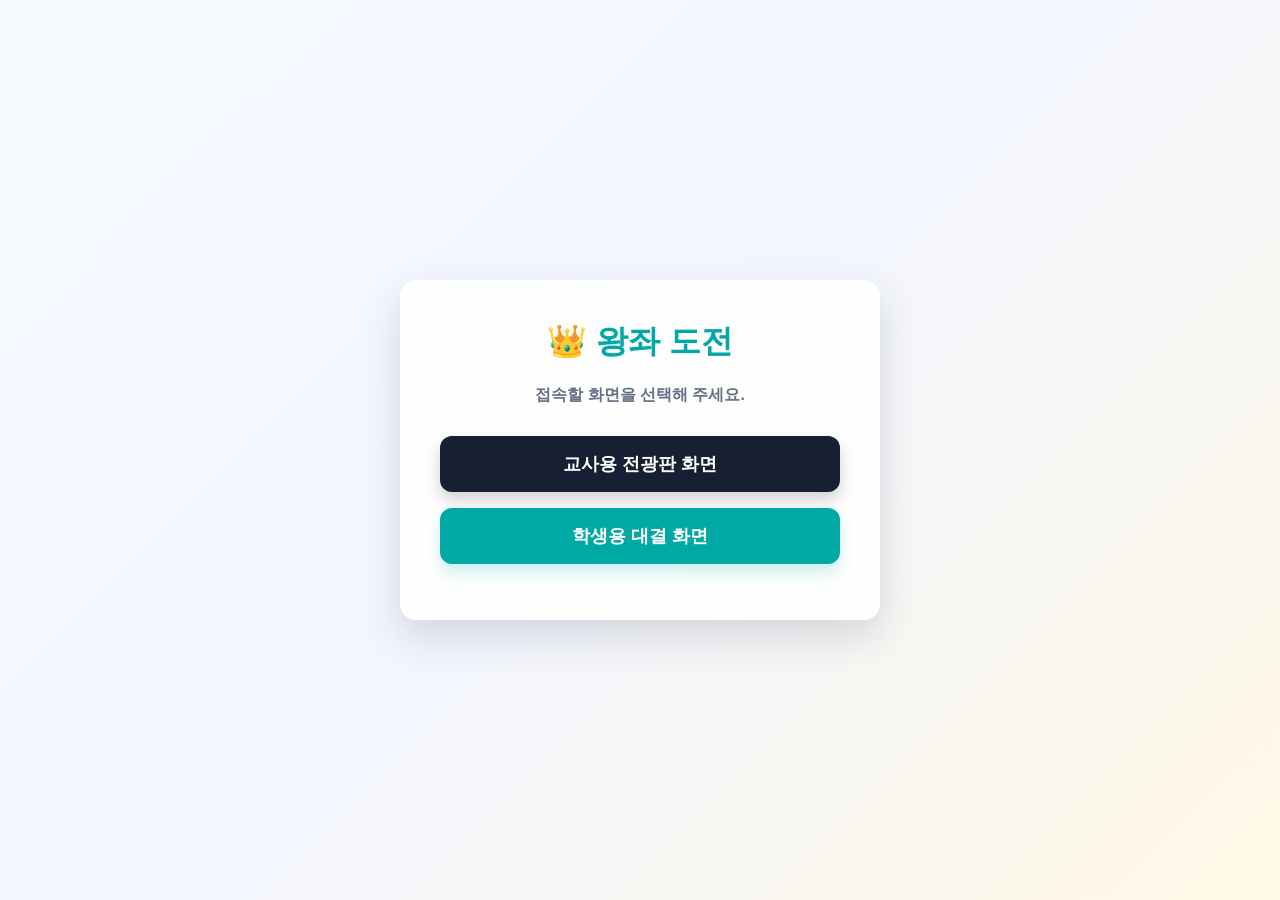
<file: index.html>
<!DOCTYPE html>
<html lang="ko">
<head>
  <meta charset="UTF-8">
  <meta name="viewport" content="width=device-width, initial-scale=1.0">
  <title>왕좌 도전 - 시작하기</title>
  <style>
    body {
      margin: 0;
      height: 100vh;
      display: flex;
      flex-direction: column;
      align-items: center;
      justify-content: center;
      font-family: "Pretendard", "Noto Sans KR", sans-serif;
      background: linear-gradient(135deg, #f7fbff 0%, #f3f6ff 48%, #fff8e5 100%);
      color: #172033;
    }
    .card {
      background: rgba(255, 255, 255, 0.9);
      padding: 40px;
      border-radius: 16px;
      box-shadow: 0 16px 40px rgba(31, 45, 75, 0.16);
      text-align: center;
      max-width: 400px;
      width: 90%;
    }
    h1 {
      margin-top: 0;
      font-size: 32px;
      color: #00a9a5;
    }
    p {
      color: #667085;
      margin-bottom: 30px;
      font-weight: bold;
    }
    .link-btn {
      display: block;
      margin-bottom: 16px;
      padding: 16px;
      border-radius: 12px;
      text-decoration: none;
      font-size: 18px;
      font-weight: 900;
      transition: transform 0.1s, box-shadow 0.2s;
    }
    .link-btn:active {
      transform: scale(0.98);
    }
    .host-btn {
      background: #172033;
      color: #fff;
      box-shadow: 0 8px 16px rgba(23, 32, 51, 0.2);
    }
    .client-btn {
      background: #00a9a5;
      color: #fff;
      box-shadow: 0 8px 16px rgba(0, 169, 165, 0.2);
    }
  </style>
</head>
<body>
  <div class="card">
    <h1>👑 왕좌 도전</h1>
    <p>접속할 화면을 선택해 주세요.</p>
    
    <a href="./host.html?room=class-3-2" class="link-btn host-btn">교사용 전광판 화면</a>
    <a href="./client.html?room=class-3-2" class="link-btn client-btn">학생용 대결 화면</a>
  </div>
</body>
</html>
</file>
